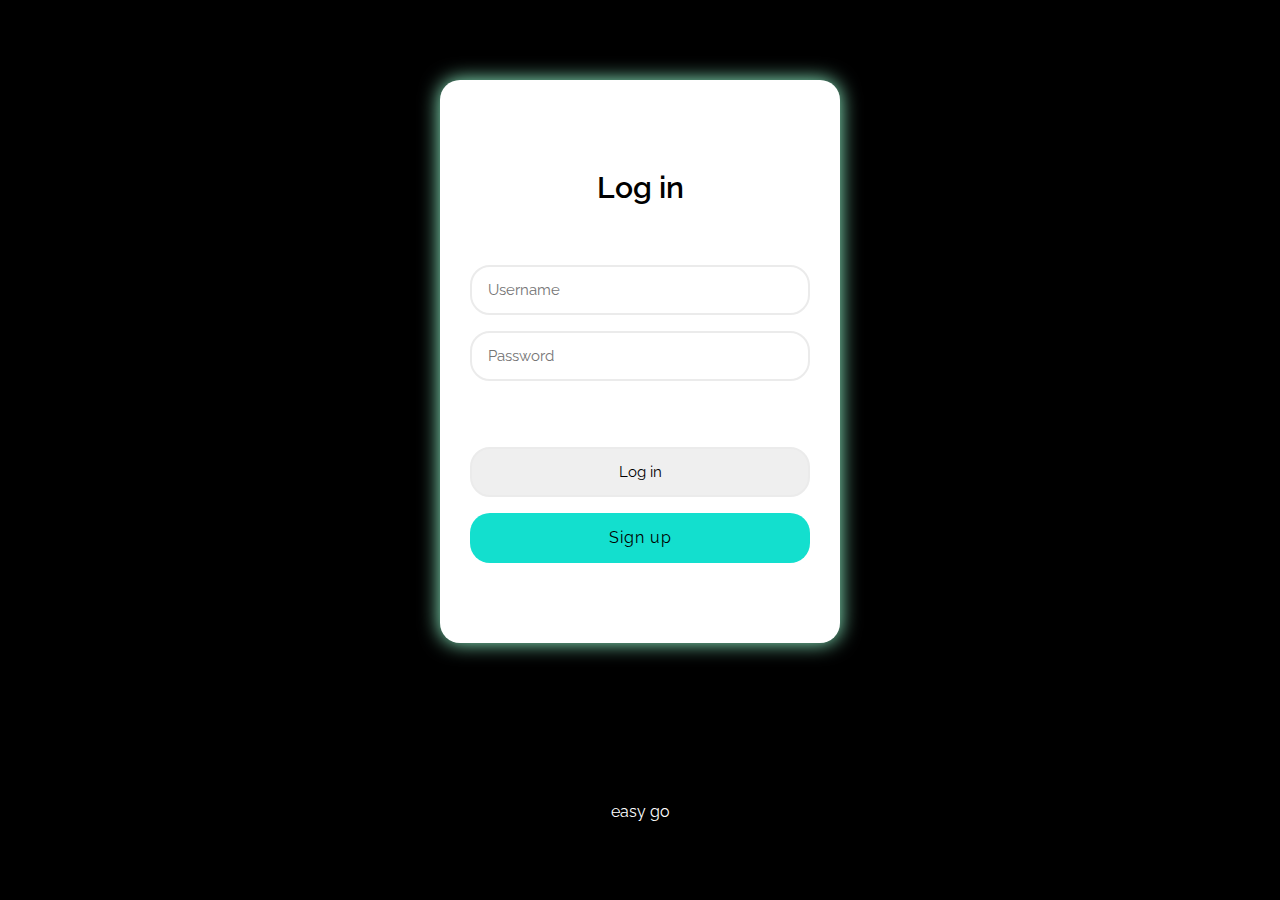
<file: signin.html>
<!DOCTYPE html>
<html lang="en">
<head>
    <meta charset="UTF-8">
    <meta http-equiv="X-UA-Compatible" content="IE=edge">
    <meta name="viewport" content="width=device-width, initial-scale=1.0">
    <link rel="stylesheet" href="signin.css">
    <title>Document</title>
</head>
<body>
    <div class="login_card" >
        <h2>Log in</h2>
        

        <form  class="login_form" action="/submit" method="POST">
            <input type="text"  placeholder="Username" name="username">
            <input type="password"  placeholder="Password" name='password'>
            <input  id='login' class='butt' type="submit" value="Log in"></button>
            <button id='signup' class='butt' onclick="event.preventDefault();window.location.href='signup.html';">Sign up</button>
        </form>

    </div>



    <div class="container">
        <a href="index.html" class="hrefitem">easy go</a>
    </div>
    <script>
        // const login_form=document.getElementsByClassName("login_form")[0];
        // login_form.addEventListener("submit", function(event) {
        // event.preventDefault();  // 防止表單的自動提交
        // window.location.href = 'index.html';  // 導向指定的 URL
        // this.submit();  // 提交表單
        // });
        // console.log(login_form)
        const login=document.getElementById("login");
        login.addEventListener("click", function(event) {
        event.preventDefault();  // 防止表單的自動提交
        window.location.href = 'index.html';  // 導向指定的 URL
        this.submit();  // 提交表單
        });
        console.log(login_form)
    </script>
</body>
</html>
</file>
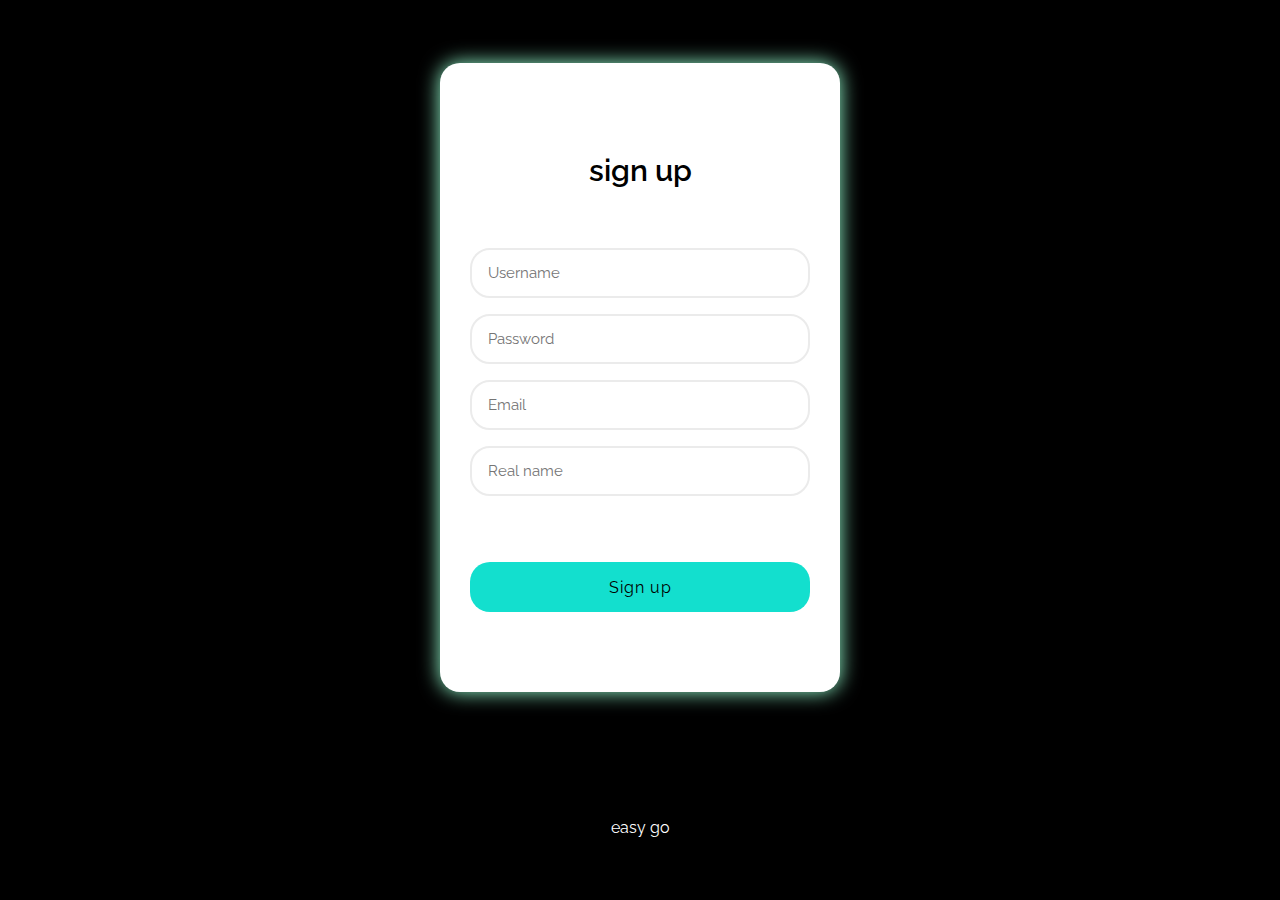
<file: signup.html>
<!DOCTYPE html>
<html lang="en">
<head>
    <meta charset="UTF-8">
    <meta http-equiv="X-UA-Compatible" content="IE=edge">
    <meta name="viewport" content="width=device-width, initial-scale=1.0">
    <link rel="stylesheet" href="signup.css">
    <title>Document</title>
</head>
<body>
    <div class="login_card" >
        <h2>sign up</h2>
        

        <form  class="login_form">
            <input type="text" name="" id="" placeholder="Username">
            <input type="password" name="" id="" placeholder="Password">
            <input type="email" name="" id="" placeholder="Email">
            <input type="text" name="" id="" placeholder="Real name">
            <button id='signup'onclick="event.preventDefault();window.location.href='index.html';">Sign up</button>
        </form>

    </div>



    <div class="container">
        <a href="index.html" class="hrefitem">easy go</a>
    </div>
</body>
</html>
</file>
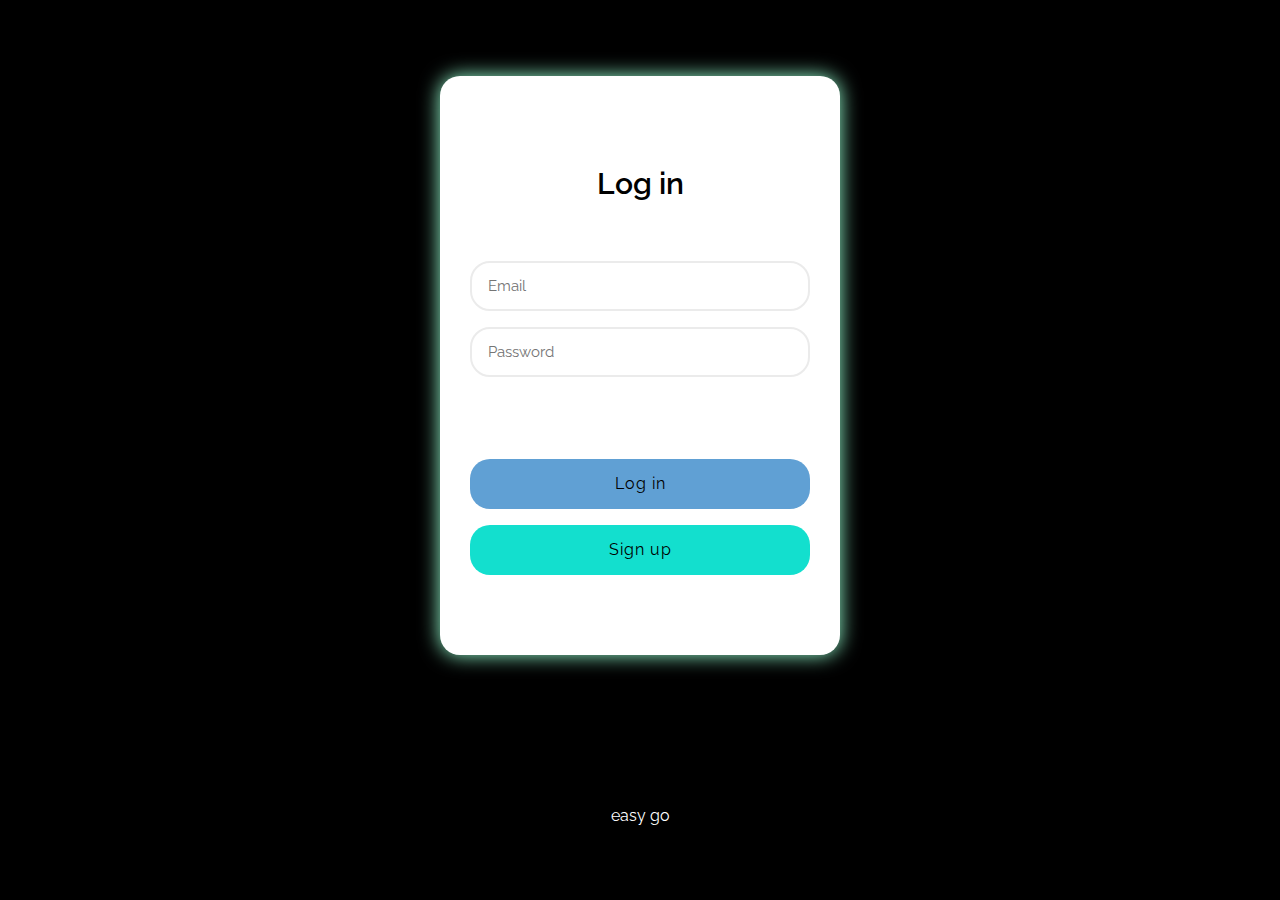
<file: DB WORK/signin.html>
<!DOCTYPE html>
<html lang="en">
<head>
    <meta charset="UTF-8">
    <meta http-equiv="X-UA-Compatible" content="IE=edge">
    <meta name="viewport" content="width=device-width, initial-scale=1.0">
    <script src="https://ajax.googleapis.com/ajax/libs/jquery/3.5.1/jquery.min.js"></script>
    <link rel="stylesheet" href="signin.css">
    <title>Document</title>
</head>
<body>
    <div class="login_card" >
        <h2>Log in</h2>
        

        <form  id="login_form" class="login_form" action="/login" method="POST">
            <input type="text"  placeholder="Email" name="email">
            <input type="password"  placeholder="Password" name='password'>
            <!-- <input  id='login' class='butt' type="submit" value="Log in"> -->
            <div id="error_msg">            
            </div>
            <button id='login' class='butt' >Log in</button> 
            <button id='signup' class='butt' onclick="event.preventDefault();window.location.href='signup.html';">Sign up</button>
        </form>

    </div>



    <div class="container">
        <a href="index.html" class="hrefitem">easy go</a>
    </div>
    <script >
        // const login_form=document.getElementsByClassName("login_form")[0];
        // login_form.addEventListener("submit", function(event) {
        // event.preventDefault();  // 防止表單的自動提交
        // window.location.href = 'index.html';  // 導向指定的 URL
        // this.submit();  // 提交表單
        // });
        // console.log(login_form)
        const login_form=document.getElementById("login_form");
    
        login_form.addEventListener("submit", function(event) {
        event.preventDefault();  // 防止表單的自動提交
        
        var formData = $(this).serialize(); // 序列化表單數據
        let formElement = this;

        $.ajax({
            url: '/login',
            type: 'POST',
            data: formData,
            success: function(response) {
            // 在這裡處理後端返回的回應
                let obj = JSON.parse(response);
                let account_correct=obj.isLogin;
                console.log(account_correct)
                if(!account_correct){
                    const error_msg=document.getElementById("error_msg")
                    error_msg.innerText="X 帳號或密碼輸入錯誤"
                }
                else{
                    let usernameinput=formElement.elements.email;
                    let username=usernameinput.value;
                    let islog=true
                    let link='index.html?param1='+encodeURIComponent(username)+"&param2="+encodeURIComponent(islog);
                    window.location.href=link;
                }
            },
            error: function(error) {
            console.log(error);
            }
        });
                });
        
    </script>
</body>
</html>
</file>
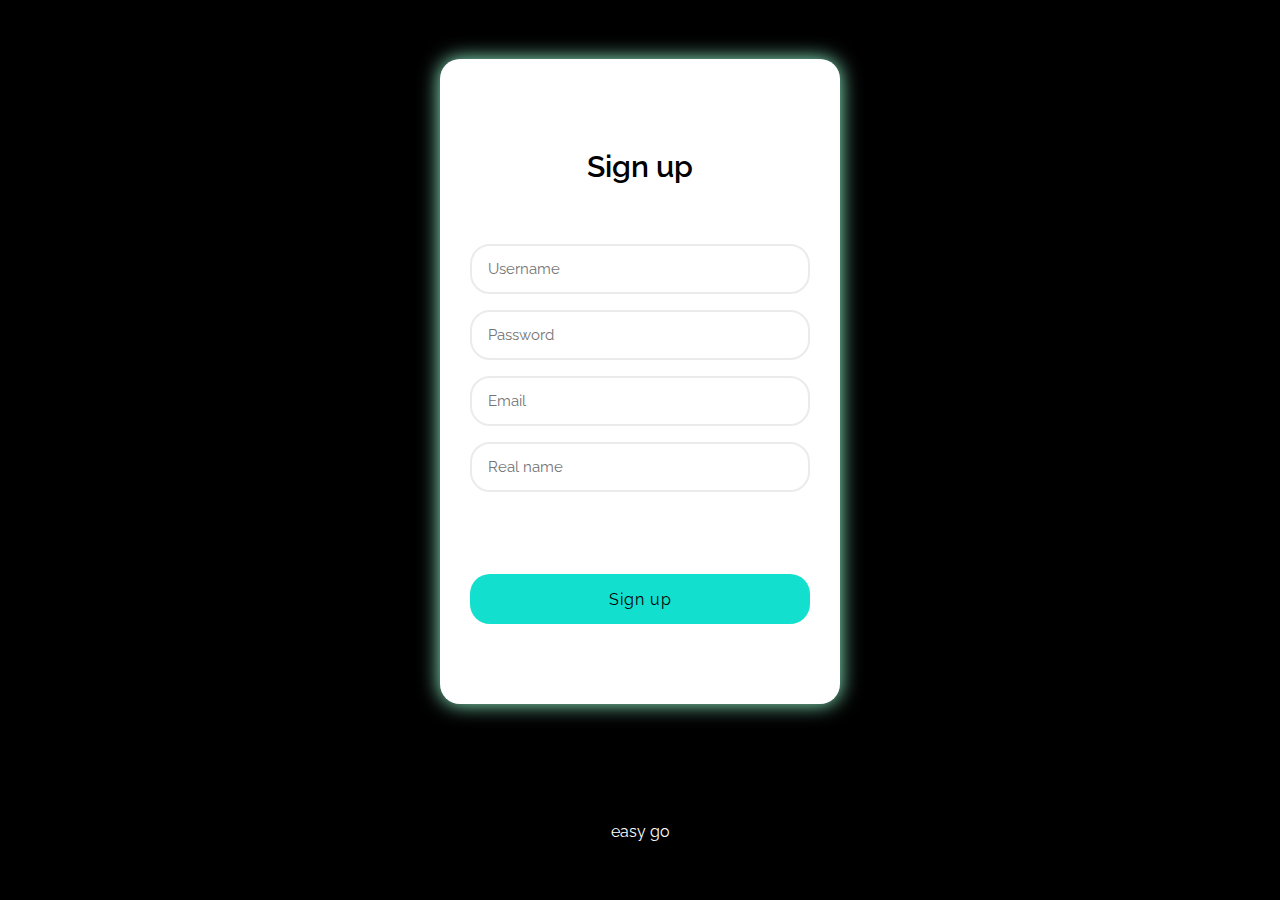
<file: DB WORK/signup.html>
<!DOCTYPE html>
<html lang="en">
<head>
    <meta charset="UTF-8">
    <meta http-equiv="X-UA-Compatible" content="IE=edge">
    <meta name="viewport" content="width=device-width, initial-scale=1.0">
    <script src="https://ajax.googleapis.com/ajax/libs/jquery/3.5.1/jquery.min.js"></script>
    <link rel="stylesheet" href="signup.css">
    <title>Document</title>
</head>
<body>
    <div class="login_card" >
        <h2>Sign up</h2>
        

        <form  id="login_form" class="login_form" action="/submit" method="POST">
            <input type="text" name="username"  placeholder="Username">
            <input type="password" name="password"  placeholder="Password">
            <input type="email" name="email"  placeholder="Email">
            <input type="text" name="realname"  placeholder="Real name">
            <div id="error_msg">           
            </div>
            <button id='signup'>Sign up</button>
        </form>

    </div>



    <div class="container">
        <a href="index.html" class="hrefitem">easy go</a>
    </div>
    <script>
        // const login_form=document.getElementsByClassName("login_form")[0];
        // login_form.addEventListener("submit", function(event) {
        // event.preventDefault();  // 防止表單的自動提交
        // window.location.href = 'index.html';  // 導向指定的 URL
        // this.submit();  // 提交表單
        // });
        // console.log(login_form)
        const login_form=document.getElementById("login_form");
        
        login_form.addEventListener("submit", function(event) {
        event.preventDefault();  // 防止表單的自動提交
        
        var formData = $(this).serialize(); // 序列化表單數據
        let formElement = this;

        $.ajax({
            url: '/submit',
            type: 'POST',
            data: formData,
            success: function(response) {
            // 在這裡處理後端返回的回應
                let obj = JSON.parse(response);
                let account_correct=obj.isSubmit;
                
                if(!account_correct){
                    const error_msg=document.getElementById("error_msg")
                    error_msg.innerText="X 帳號或密碼已被註冊"
                }
                else{
                    alert("註冊成功，請重新登入")
                    window.location.href="signin.html"
                }
            },
            error: function(error) {
            console.log(error);
            }
        });
                });
    </script>
</body>
</html>
</file>
<file: signin.css>
@import url('https://fonts.googleapis.com/css2?family=Raleway:wght@300&display=swap');

*{
    box-sizing: border-box;
}

html, body{
    height: 100%;
}


body{
    display: grid;
    place-items: center;
    margin: 0;
    padding: 0 24px;
    font-family: 'Raleway';
    background-color: black;
}

.hrefitem{
    text-decoration: none;
    color: white;
}



.login_card{
    background-color:white;
    position: relative;
    z-index: 3;
    width: 100%;
    margin: 0 20px;
    margin-top: 300px;
    padding: 90px 30px 80px;
    text-align: center;
    border-radius: 1.25rem;
    box-shadow: 0 0 20px #96FED1;
}

.login_card>h2{
    font-size: 30px;
    font-weight: 600;
    margin:0 0 60px;
}

.login_form{
    width: 100%;
    margin:0;
    display:grid;
    gap:16px;

}

.login_form>input,.login_form>button{
    width: 100%;
    height: 50px;
}

.login_form>input{
    border: 2px solid #ebebeb;
    font-family: inherit;
    font-size: 15px;
    padding: 0 16px;
    border-radius: 1.25rem;
    transition: all 0.375s;
}

.login_form>input:hover{
    border: 2px solid black;
}

.login_form button{
    cursor: pointer;
    width:100%;
    padding: 0 16px;
    border-radius: 1.25rem;
    border:0;
    background-color: rgb(96, 160, 212);
    font-family: inherit;
    font-size: 1rem;
    font-weight:light;
    text-align: center;
    letter-spacing: 1px;
    transition: all 0.375s;

}

#signup{
    background-color:#13dfce
}
#login{
    margin-top: 50px;
}

#signup:hover{
    background-color:rgb(11, 91, 97);
}

.login_form button:hover{
    background-color: rgb(102, 96, 180);
    color: azure;
}

@media(width>=500px){
    body{
        padding:0;
    }
    .login_card{
        margin: 0;
        width:400px;
    }
}
</file>
<file: signup.css>
@import url('https://fonts.googleapis.com/css2?family=Raleway:wght@300&display=swap');

*{
    box-sizing: border-box;
}

html, body{
    height: 100%;
}


body{
    display: grid;
    place-items: center;
    margin: 0;
    padding: 0 24px;
    font-family: 'Raleway';
    background-color: black;
}

.hrefitem{
    text-decoration: none;
    color: white;
}



.login_card{
    background-color:white;
    position: relative;
    z-index: 3;
    width: 100%;
    margin: 0 20px;
    margin-top: 300px;
    padding: 90px 30px 80px;
    text-align: center;
    border-radius: 1.25rem;
    box-shadow: 0 0 20px #96FED1;
}

.login_card>h2{
    font-size: 30px;
    font-weight: 600;
    margin:0 0 60px;
}

.login_form{
    width: 100%;
    margin:0;
    display:grid;
    gap:16px;

}

.login_form>input,.login_form>button{
    width: 100%;
    height: 50px;
}

.login_form>input{
    border: 2px solid #ebebeb;
    font-family: inherit;
    font-size: 15px;
    padding: 0 16px;
    border-radius: 1.25rem;
    transition: all 0.375s;
}

.login_form>input:hover{
    border: 2px solid black;
}

.login_form button{
    cursor: pointer;
    width:100%;
    padding: 0 16px;
    border-radius: 1.25rem;
    border:0;
    background-color: rgb(96, 160, 212);
    font-family: inherit;
    font-size: 1rem;
    font-weight:light;
    text-align: center;
    letter-spacing: 1px;
    transition: all 0.375s;
    margin-top: 50px;
}

#signup{
    background-color:#13dfce
}

#signup:hover{
    background-color:rgb(11, 91, 97);
    color: azure;
}



@media(width>=500px){
    body{
        padding:0;
    }
    .login_card{
        margin: 0;
        width:400px;
    }
}
</file>
<file: DB WORK/signin.css>
@import url('https://fonts.googleapis.com/css2?family=Raleway:wght@300&display=swap');

*{
    box-sizing: border-box;
}

html, body{
    height: 100%;
}


body{
    display: grid;
    place-items: center;
    margin: 0;
    padding: 0 24px;
    font-family: 'Raleway';
    background-color: black;
}

.hrefitem{
    text-decoration: none;
    color: white;
}



.login_card{
    background-color:white;
    position: relative;
    z-index: 3;
    width: 100%;
    margin: 0 20px;
    margin-top: 300px;
    padding: 90px 30px 80px;
    text-align: center;
    border-radius: 1.25rem;
    box-shadow: 0 0 20px #96FED1;
}

.login_card>h2{
    font-size: 30px;
    font-weight: 600;
    margin:0 0 60px;
}

.login_form{
    width: 100%;
    margin:0;
    display:grid;
    gap:16px;

}

.login_form>input,.login_form>button{
    width: 100%;
    height: 50px;
}

.login_form>input{
    border: 2px solid #ebebeb;
    font-family: inherit;
    font-size: 15px;
    padding: 0 16px;
    border-radius: 1.25rem;
    transition: all 0.375s;
}

.login_form>input:hover{
    border: 2px solid black;
}

.login_form .butt{
    cursor: pointer;
    width:100%;
    padding: 0 16px;
    border-radius: 1.25rem;
    border:0;
    background-color: rgb(96, 160, 212);
    font-family: inherit;
    font-size: 1rem;
    font-weight:light;
    text-align: center;
    letter-spacing: 1px;
    transition: all 0.375s;

}

#signup{
    background-color:#13dfce
}

#error_msg{
    height: 50px;
    text-align: left;
    padding-left: 16px;
    color: #fa452d;
}
#signup:hover{
    background-color:rgb(11, 91, 97);
    
}

.login_form .butt:hover{
    background-color: rgb(102, 96, 180);
    color: azure;
}

@media(width>=500px){
    body{
        padding:0;
    }
    .login_card{
        margin: 0;
        width:400px;
    }
}
</file>
<file: DB WORK/signup.css>
@import url('https://fonts.googleapis.com/css2?family=Raleway:wght@300&display=swap');

*{
    box-sizing: border-box;
}

html, body{
    height: 100%;
}


body{
    display: grid;
    place-items: center;
    margin: 0;
    padding: 0 24px;
    font-family: 'Raleway';
    background-color: black;
}

.hrefitem{
    text-decoration: none;
    color: white;
}



.login_card{
    background-color:white;
    position: relative;
    z-index: 3;
    width: 100%;
    margin: 0 20px;
    margin-top: 300px;
    padding: 90px 30px 80px;
    text-align: center;
    border-radius: 1.25rem;
    box-shadow: 0 0 20px #96FED1;
}

.login_card>h2{
    font-size: 30px;
    font-weight: 600;
    margin:0 0 60px;
}

.login_form{
    width: 100%;
    margin:0;
    display:grid;
    gap:16px;

}

.login_form>input,.login_form>button{
    width: 100%;
    height: 50px;
}

.login_form>input{
    border: 2px solid #ebebeb;
    font-family: inherit;
    font-size: 15px;
    padding: 0 16px;
    border-radius: 1.25rem;
    transition: all 0.375s;
}

.login_form>input:hover{
    border: 2px solid black;
}

.login_form button{
    cursor: pointer;
    width:100%;
    padding: 0 16px;
    border-radius: 1.25rem;
    border:0;
    background-color: rgb(96, 160, 212);
    font-family: inherit;
    font-size: 1rem;
    font-weight:light;
    text-align: center;
    letter-spacing: 1px;
    transition: all 0.375s;
    
}

#error_msg{
    height: 50px;
    text-align: left;
    padding-left: 16px;
    color: #fa452d;
}




#signup{
    background-color:#13dfce
}

#signup:hover{
    background-color:rgb(11, 91, 97);
    color: azure;
}



@media(width>=500px){
    body{
        padding:0;
    }
    .login_card{
        margin: 0;
        width:400px;
    }
}
</file>
